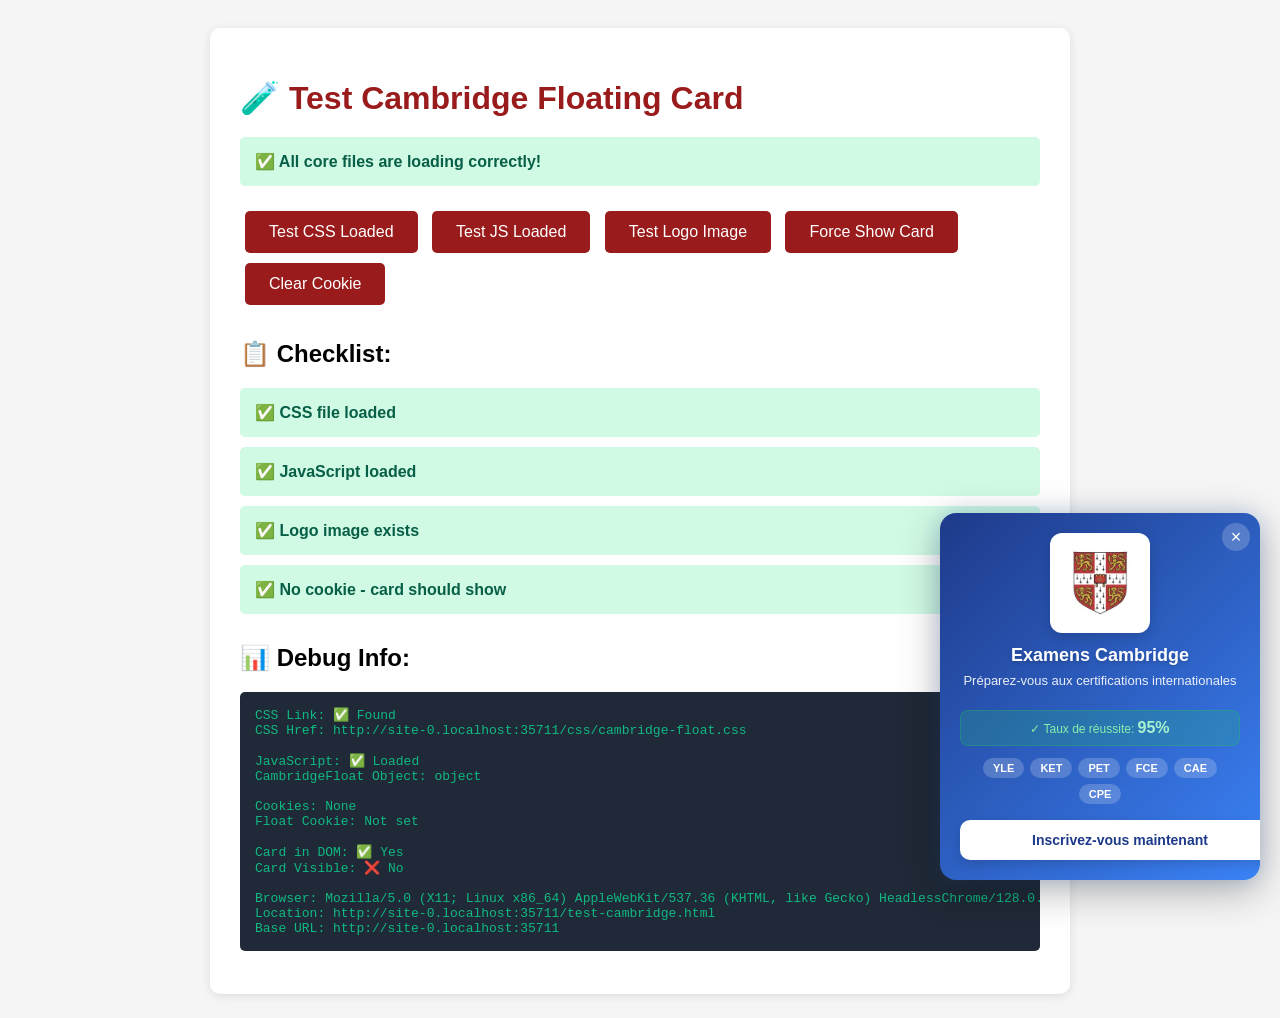
<file: test-cambridge.html>
<!DOCTYPE html>
<html lang="fr">
<head>
    <meta charset="UTF-8">
    <meta name="viewport" content="width=device-width, initial-scale=1.0">
    <title>Test Cambridge Float - Victory School</title>
    <link rel="stylesheet" href="css/cambridge-float.css">
    <style>
        body {
            font-family: Arial, sans-serif;
            padding: 20px;
            background: #f5f5f5;
        }
        .test-container {
            max-width: 800px;
            margin: 0 auto;
            background: white;
            padding: 30px;
            border-radius: 10px;
            box-shadow: 0 2px 10px rgba(0,0,0,0.1);
        }
        h1 {
            color: #991b1b;
            margin-bottom: 20px;
        }
        .status {
            padding: 15px;
            margin: 10px 0;
            border-radius: 5px;
            font-weight: bold;
        }
        .status.success {
            background: #d1fae5;
            color: #065f46;
        }
        .status.error {
            background: #fee2e2;
            color: #991b1b;
        }
        .status.info {
            background: #dbeafe;
            color: #1e40af;
        }
        .test-button {
            background: #991b1b;
            color: white;
            padding: 12px 24px;
            border: none;
            border-radius: 5px;
            cursor: pointer;
            font-size: 16px;
            margin: 5px;
        }
        .test-button:hover {
            background: #7f1d1d;
        }
        pre {
            background: #1f2937;
            color: #10b981;
            padding: 15px;
            border-radius: 5px;
            overflow-x: auto;
        }
    </style>
</head>
<body>
    <div class="test-container">
        <h1>🧪 Test Cambridge Floating Card</h1>
        
        <div id="test-results">
            <p>Running diagnostics...</p>
        </div>

        <div style="margin-top: 20px;">
            <button class="test-button" onclick="testCSS()">Test CSS Loaded</button>
            <button class="test-button" onclick="testJS()">Test JS Loaded</button>
            <button class="test-button" onclick="testImage()">Test Logo Image</button>
            <button class="test-button" onclick="showCard()">Force Show Card</button>
            <button class="test-button" onclick="clearCookie()">Clear Cookie</button>
        </div>

        <h2 style="margin-top: 30px;">📋 Checklist:</h2>
        <div id="checklist">
            <div id="check-css" class="status info">⏳ Checking CSS file...</div>
            <div id="check-js" class="status info">⏳ Checking JS file...</div>
            <div id="check-logo" class="status info">⏳ Checking logo image...</div>
            <div id="check-cookie" class="status info">⏳ Checking cookie...</div>
        </div>

        <h2 style="margin-top: 30px;">📊 Debug Info:</h2>
        <pre id="debug-info">Loading...</pre>
    </div>

    <!-- Load Cambridge Float Script -->
    <script src="js/cambridge-float.js"></script>

    <script>
        // Test functions
        function testCSS() {
            const cssLoaded = document.querySelector('link[href*="cambridge-float.css"]');
            if (cssLoaded) {
                alert('✅ CSS file is linked!');
                document.getElementById('check-css').className = 'status success';
                document.getElementById('check-css').textContent = '✅ CSS file loaded successfully';
            } else {
                alert('❌ CSS file not found!');
                document.getElementById('check-css').className = 'status error';
                document.getElementById('check-css').textContent = '❌ CSS file NOT loaded';
            }
        }

        function testJS() {
            if (typeof CambridgeFloat !== 'undefined') {
                alert('✅ JavaScript loaded!');
                document.getElementById('check-js').className = 'status success';
                document.getElementById('check-js').textContent = '✅ JavaScript loaded successfully';
            } else {
                alert('❌ JavaScript not loaded!');
                document.getElementById('check-js').className = 'status error';
                document.getElementById('check-js').textContent = '❌ JavaScript NOT loaded';
            }
        }

        function testImage() {
            const img = new Image();
            img.onload = function() {
                alert('✅ Logo image loaded successfully!');
                document.getElementById('check-logo').className = 'status success';
                document.getElementById('check-logo').textContent = '✅ Logo image exists';
            };
            img.onerror = function() {
                alert('❌ Logo image failed to load!\n\nCheck:\n1. File exists at: logo/cambridge_logo12.jpg\n2. File name is lowercase\n3. File permissions are 644');
                document.getElementById('check-logo').className = 'status error';
                document.getElementById('check-logo').textContent = '❌ Logo image NOT found';
            };
            img.src = 'logo/cambridge_logo12.jpg';
        }

        function showCard() {
            // Clear cookie first
            document.cookie = 'cambridge_float_closed=; expires=Thu, 01 Jan 1970 00:00:00 UTC; path=/;';
            
            // Try to show card
            if (typeof CambridgeFloat !== 'undefined' && typeof CambridgeFloat.show === 'function') {
                CambridgeFloat.show();
                alert('✅ Card shown! Look for floating card in bottom-right corner.');
            } else {
                alert('❌ Cannot show card. JavaScript not loaded properly.');
            }
        }

        function clearCookie() {
            document.cookie = 'cambridge_float_closed=; expires=Thu, 01 Jan 1970 00:00:00 UTC; path=/;';
            alert('✅ Cookie cleared! Refresh the page to see the card again.');
            location.reload();
        }

        // Auto-run diagnostics on page load
        window.addEventListener('load', function() {
            let debugInfo = '';
            
            // Check CSS
            const cssLink = document.querySelector('link[href*="cambridge-float.css"]');
            debugInfo += 'CSS Link: ' + (cssLink ? '✅ Found' : '❌ Not Found') + '\n';
            debugInfo += 'CSS Href: ' + (cssLink ? cssLink.href : 'N/A') + '\n\n';
            
            if (cssLink) {
                document.getElementById('check-css').className = 'status success';
                document.getElementById('check-css').textContent = '✅ CSS file loaded';
            } else {
                document.getElementById('check-css').className = 'status error';
                document.getElementById('check-css').textContent = '❌ CSS file NOT loaded';
            }

            // Check JS
            debugInfo += 'JavaScript: ' + (typeof CambridgeFloat !== 'undefined' ? '✅ Loaded' : '❌ Not Loaded') + '\n';
            debugInfo += 'CambridgeFloat Object: ' + (typeof CambridgeFloat) + '\n\n';
            
            if (typeof CambridgeFloat !== 'undefined') {
                document.getElementById('check-js').className = 'status success';
                document.getElementById('check-js').textContent = '✅ JavaScript loaded';
            } else {
                document.getElementById('check-js').className = 'status error';
                document.getElementById('check-js').textContent = '❌ JavaScript NOT loaded';
            }

            // Check Cookie
            const cookies = document.cookie;
            const floatCookie = cookies.split(';').find(c => c.trim().startsWith('cambridge_float_closed='));
            debugInfo += 'Cookies: ' + (cookies || 'None') + '\n';
            debugInfo += 'Float Cookie: ' + (floatCookie || 'Not set') + '\n\n';
            
            if (floatCookie) {
                document.getElementById('check-cookie').className = 'status info';
                document.getElementById('check-cookie').textContent = '⚠️ Cookie is set (card was closed before)';
            } else {
                document.getElementById('check-cookie').className = 'status success';
                document.getElementById('check-cookie').textContent = '✅ No cookie - card should show';
            }

            // Check if card exists in DOM
            const cardElement = document.getElementById('cambridgeFloatCard');
            debugInfo += 'Card in DOM: ' + (cardElement ? '✅ Yes' : '❌ No') + '\n';
            debugInfo += 'Card Visible: ' + (cardElement && !cardElement.classList.contains('hidden') ? '✅ Yes' : '❌ No') + '\n\n';

            // Browser info
            debugInfo += 'Browser: ' + navigator.userAgent + '\n';
            debugInfo += 'Location: ' + window.location.href + '\n';
            debugInfo += 'Base URL: ' + window.location.origin + '\n';

            document.getElementById('debug-info').textContent = debugInfo;

            // Test image
            setTimeout(testImage, 500);

            // Summary
            const resultsDiv = document.getElementById('test-results');
            if (typeof CambridgeFloat !== 'undefined' && cssLink) {
                resultsDiv.innerHTML = '<div class="status success">✅ All core files are loading correctly!</div>';
            } else {
                resultsDiv.innerHTML = '<div class="status error">❌ Some files are missing. Check the results above.</div>';
            }
        });

        // Log all errors to screen
        window.addEventListener('error', function(e) {
            const errorDiv = document.createElement('div');
            errorDiv.className = 'status error';
            errorDiv.innerHTML = '<strong>❌ Error detected:</strong><br>' + e.message + '<br>File: ' + e.filename + ':' + e.lineno;
            document.getElementById('test-results').appendChild(errorDiv);
        });
    </script>
</body>
</html>
</file>
<file: css/cambridge-float.css>
/* Cambridge Floating Ad Card */

.cambridge-float-card {
    position: fixed;
    bottom: 20px;
    right: 20px;
    width: 320px;
    background: linear-gradient(135deg, #1e3a8a 0%, #3b82f6 100%);
    border-radius: 16px;
    box-shadow: 0 10px 40px rgba(0, 0, 0, 0.3), 0 0 20px rgba(59, 130, 246, 0.2);
    z-index: 9998;
    overflow: hidden;
    transform: translateY(0);
    transition: all 0.3s ease;
}

/* Animation only when visible */
.cambridge-float-card:not(.hidden) {
    animation: slideInFromRight 0.6s ease-out;
}

.cambridge-float-card.hidden {
    transform: translateX(400px);
    opacity: 0;
    pointer-events: none;
}

.cambridge-float-card:hover {
    transform: translateY(-5px);
    box-shadow: 0 15px 50px rgba(0, 0, 0, 0.4), 0 0 30px rgba(59, 130, 246, 0.3);
}

@keyframes slideInFromRight {
    from {
        transform: translateX(400px);
        opacity: 0;
    }
    to {
        transform: translateX(0);
        opacity: 1;
    }
}

/* Close Button */
.cambridge-float-close {
    position: absolute;
    top: 10px;
    right: 10px;
    width: 28px;
    height: 28px;
    background: rgba(255, 255, 255, 0.2);
    border: none;
    border-radius: 50%;
    color: white;
    font-size: 18px;
    line-height: 1;
    cursor: pointer;
    display: flex;
    align-items: center;
    justify-content: center;
    transition: all 0.3s ease;
    z-index: 10;
}

.cambridge-float-close:hover {
    background: rgba(255, 255, 255, 0.3);
    transform: rotate(90deg);
}

/* Card Content */
.cambridge-float-header {
    padding: 20px;
    text-align: center;
    position: relative;
}

.cambridge-float-logo {
    width: 80px;
    height: 80px;
    margin: 0 auto 12px;
    background: white;
    border-radius: 12px;
    padding: 10px;
    box-shadow: 0 4px 12px rgba(0, 0, 0, 0.15);
}

.cambridge-float-logo img {
    width: 100%;
    height: 100%;
    object-fit: contain;
}

.cambridge-float-title {
    color: white;
    font-size: 18px;
    font-weight: 700;
    margin: 0 0 6px 0;
    text-shadow: 0 2px 4px rgba(0, 0, 0, 0.2);
}

.cambridge-float-subtitle {
    color: rgba(255, 255, 255, 0.9);
    font-size: 13px;
    margin: 0;
    line-height: 1.4;
}

.cambridge-float-body {
    padding: 0 20px 20px;
}

.cambridge-levels {
    display: flex;
    flex-wrap: wrap;
    gap: 6px;
    justify-content: center;
    margin-bottom: 16px;
}

.cambridge-level-badge {
    background: rgba(255, 255, 255, 0.2);
    color: white;
    padding: 4px 10px;
    border-radius: 12px;
    font-size: 11px;
    font-weight: 600;
    backdrop-filter: blur(10px);
    transition: all 0.3s ease;
}

.cambridge-level-badge:hover {
    background: rgba(255, 255, 255, 0.3);
    transform: scale(1.05);
}

.cambridge-float-cta {
    display: block;
    width: 100%;
    padding: 12px 20px;
    background: white;
    color: #1e3a8a;
    text-decoration: none;
    text-align: center;
    border-radius: 10px;
    font-weight: 700;
    font-size: 14px;
    transition: all 0.3s ease;
    box-shadow: 0 4px 12px rgba(0, 0, 0, 0.15);
}

.cambridge-float-cta:hover {
    transform: translateY(-2px);
    box-shadow: 0 6px 16px rgba(0, 0, 0, 0.2);
    background: #f0f9ff;
}

.cambridge-success-rate {
    background: rgba(34, 197, 94, 0.2);
    border: 1px solid rgba(34, 197, 94, 0.3);
    color: #86efac;
    padding: 8px 12px;
    border-radius: 8px;
    font-size: 12px;
    text-align: center;
    margin-bottom: 12px;
    backdrop-filter: blur(10px);
}

.cambridge-success-rate strong {
    color: #a7f3d0;
    font-size: 16px;
}

/* Pulse animation for attention */
.cambridge-float-card::before {
    content: '';
    position: absolute;
    top: -2px;
    left: -2px;
    right: -2px;
    bottom: -2px;
    background: linear-gradient(135deg, #3b82f6, #60a5fa);
    border-radius: 16px;
    z-index: -1;
    opacity: 0;
    animation: pulse-border 3s ease-in-out infinite;
}

@keyframes pulse-border {
    0%, 100% {
        opacity: 0;
        transform: scale(1);
    }
    50% {
        opacity: 0.3;
        transform: scale(1.02);
    }
}

/* Responsive Design */
@media (max-width: 768px) {
    .cambridge-float-card {
        width: 280px;
        bottom: 15px;
        right: 15px;
    }
    
    .cambridge-float-logo {
        width: 60px;
        height: 60px;
    }
    
    .cambridge-float-title {
        font-size: 16px;
    }
    
    .cambridge-float-subtitle {
        font-size: 12px;
    }
}

@media (max-width: 480px) {
    .cambridge-float-card {
        width: calc(100% - 30px);
        left: 15px;
        right: 15px;
    }
}

/* Show/Hide animation delay */
.cambridge-float-card {
    animation-delay: 2s;
}

/* Reduced motion support */
@media (prefers-reduced-motion: reduce) {
    .cambridge-float-card {
        animation: none;
        transition: none;
    }
    
    .cambridge-float-card::before {
        animation: none;
    }
}
</file>
